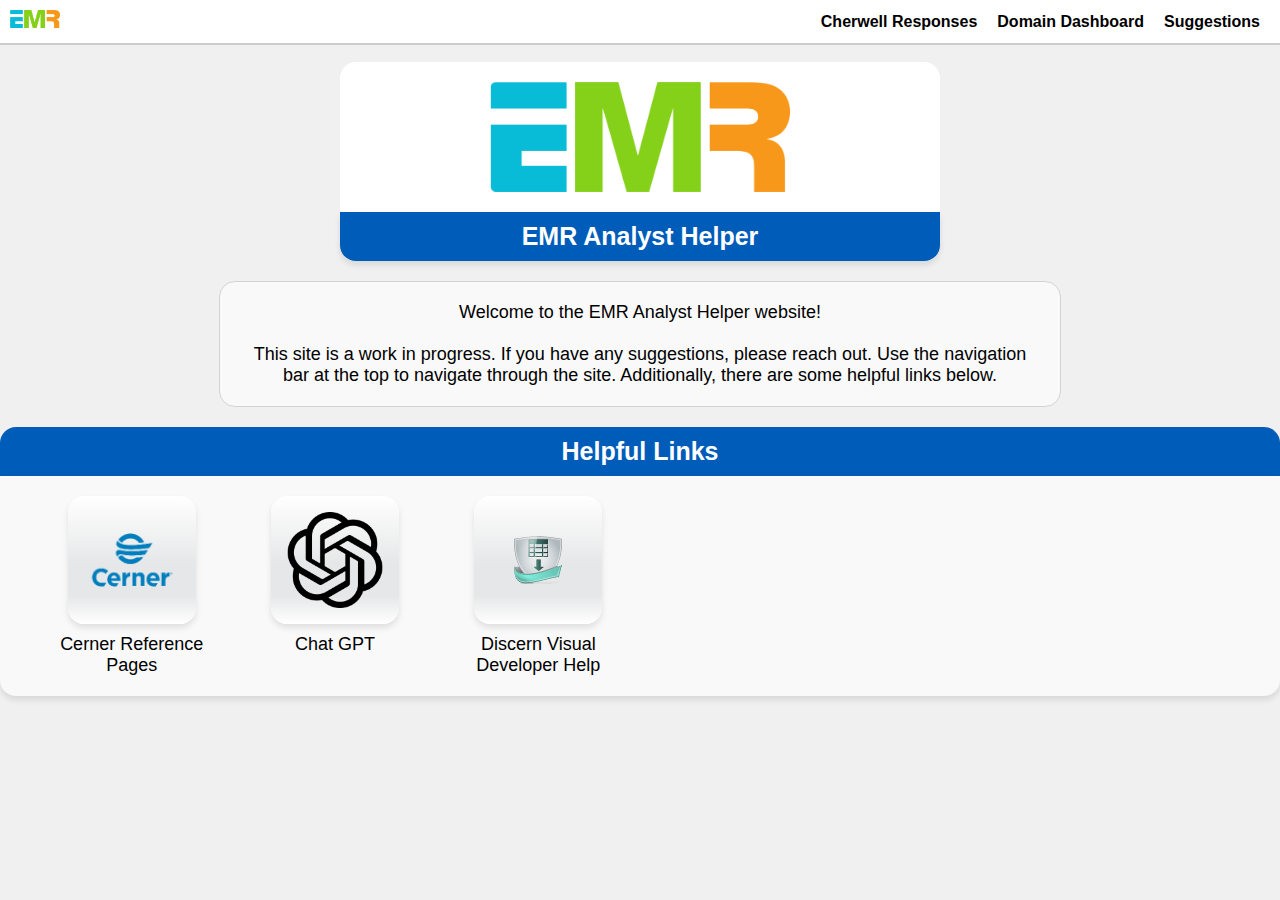
<file: index.html>
<!DOCTYPE html>
<html lang="en">
<head>
    <meta charset="UTF-8">
    <meta name="viewport" content="width=device-width, initial-scale=1.0">
    <title>EMR Analyst Helper</title>
    <link rel="icon" href="images/laptop_icon.png" type="image/png">
	<link rel="stylesheet" href="css/index.css">
    <link rel="stylesheet" href="css/navbar.css">
    <link rel="stylesheet" href="css/styles.css">
</head>
<body>
	<!-- Title Tile Start -->
	<div id="navbar-container"></div> <!--Placeholder Nav Bar, replaced by JS-->
		<div class="logo-bg">
		<a href="https://nhwoodsaa.github.io/">
			<img src="images/EMR-LOGO-RGB.png" class="emr-logo" alt="EMR Logo">
		</a>
	</div>
	<div class="title-bg">
		<h1 class="heading">
			EMR Analyst Helper
		</h1>
	</div>
	<!-- Title Tile End -->
	
	<div class="blurb">
		<p>
			Welcome to the EMR Analyst Helper website!<br><br>
			This site is a work in progress. If you have any suggestions, please reach out.
			Use the navigation bar at the top to navigate through the site.
			Additionally, there are some helpful links below.
		</p>
	</div>
	<div class="helpful-links-header">
    <h1 class="heading">Helpful Links</h1>
	</div>
	<div class="helpful-links-body">
		<div class="grid-container">
			<div class="grid-item">
				<a href="https://wiki.cerner.com/display/public/reference/Reference+Pages+Home" target="_blank">
					<div class="button">
						<img src="images/index-links/cerner-ref-pages.png" class="link-image" alt="Cerner Reference Pages">
					</div>
				</a>
				<p>Cerner Reference Pages</p>
			</div>
			<div class="grid-item">
				<a href="https://chat.openai.com/auth/login" target="_blank">
					<div class="button">
						<img src="images/index-links/openai-logomark.png" class="link-image" alt="Chat GPT">
					</div>
				</a>
				<p>Chat GPT</p>
			</div>
			<div class="grid-item">
				<a href="https://wiki.cerner.com/display/1101discernHP/Programming+Reference+Help+in+Discern+Explorer" target="_blank">
					<div class="button">
						<img src="images/index-links/discernvisual.png" class="link-image" alt="DVDev Help">
					</div>
				</a>
				<p>Discern Visual Developer Help</p>
			</div>
			<!-- Add more grid items as needed -->
		</div>
	</div>
    <script src="scripts.js">/* Script to pull in nav-bar */</script>
</body>
</html>
</file>
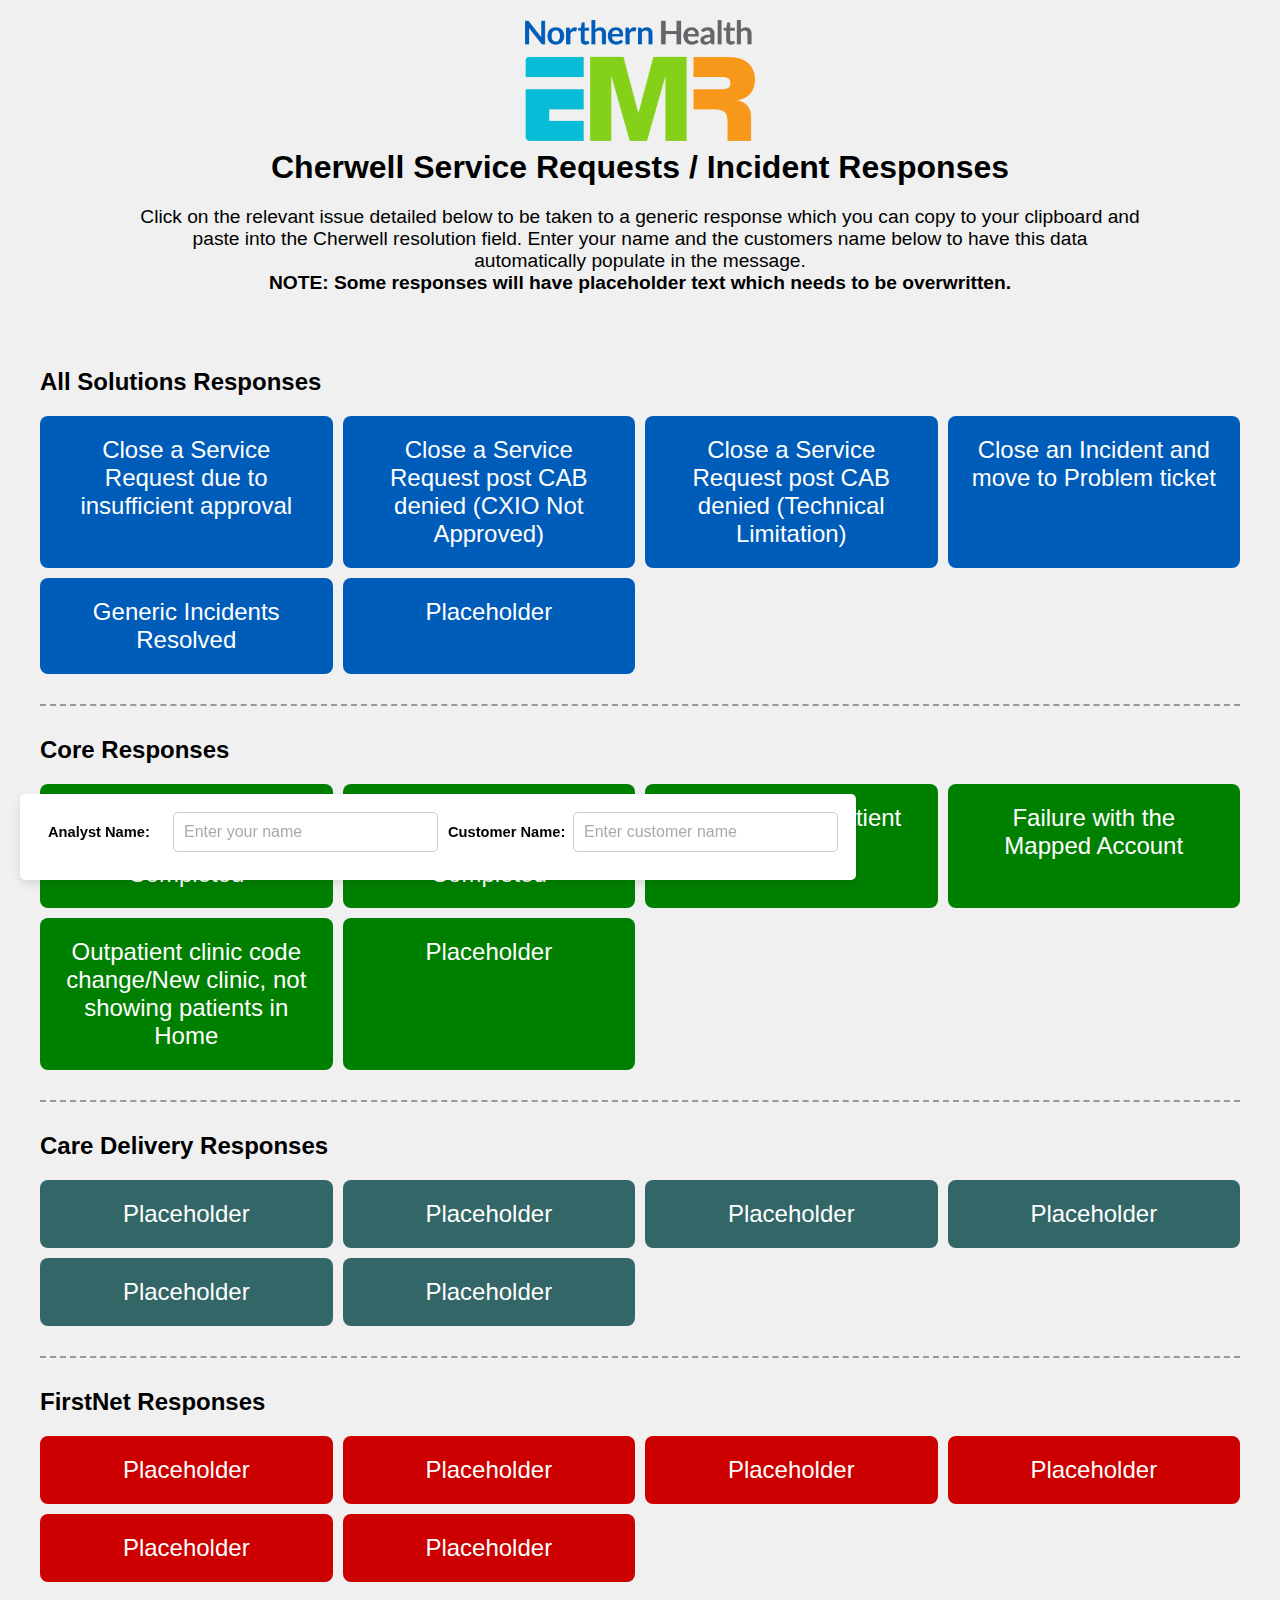
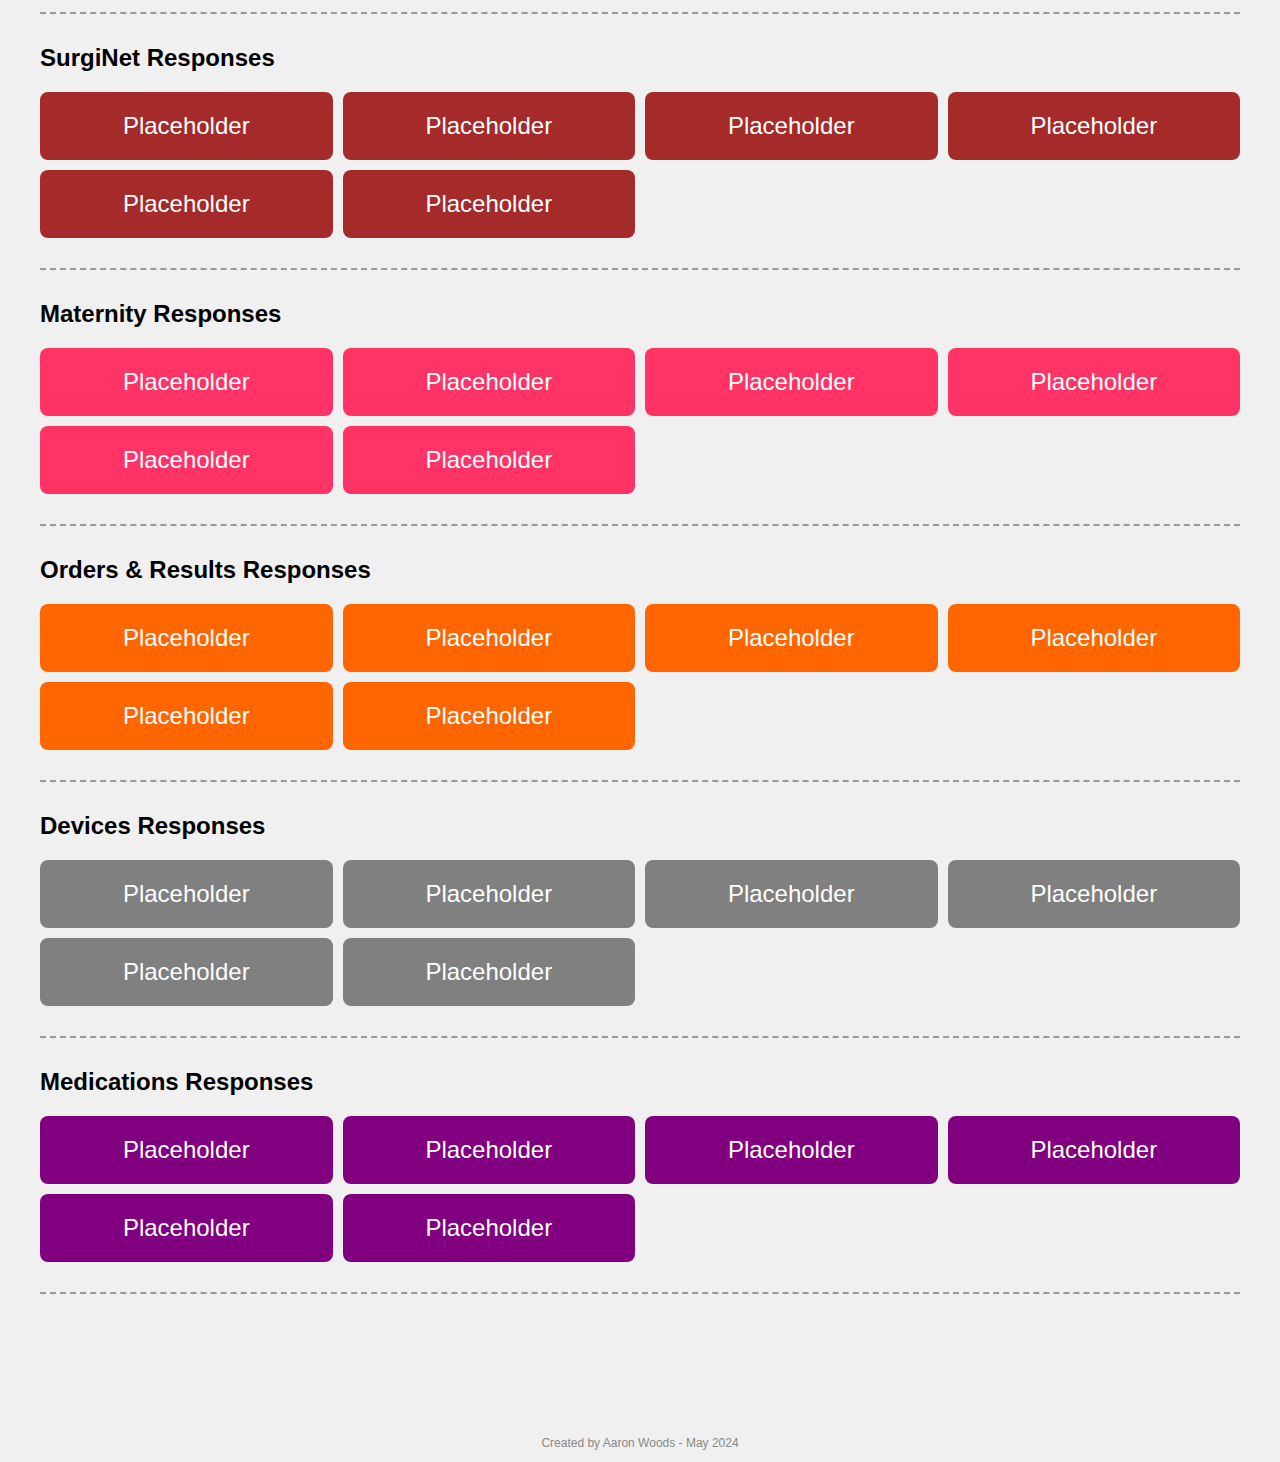
<file: cherwell_SR_incident_responses.html>
﻿<!DOCTYPE html>
<html lang="en">
<head>
    <meta charset="UTF-8">
    <meta name="viewport" content="width=device-width, initial-scale=1.0">
    <title>Cherwell Responses</title>
	<link rel="icon" href="icon.png" type="image/png">
    <style>
        html, body {
            height: 100%;
            margin: 0;
            padding: 0;
            display: flex;
            flex-direction: column;
            align-items: center;
            justify-content: flex-start;
            font-family: Arial, sans-serif;
            background-color: #f0f0f0;
        }
        h1 {
            margin-top: 20px;
            margin-bottom: 20px;
            width: 100%;
            text-align: center;
			display: block;
        }
		.emr-logo {
			width: 18%;
			height:auto;
			align-items: center;
		}
		.input-field {
			display: flex;
			width: 100%;
			padding: 10px;
			font-size: 16px;
			border: 1px solid #ccc;
			border-radius: 5px;
			margin-bottom: 10px;
			box-sizing: border-box;
			align-items: center;
			flex-direction: row;
		}
		#input-names {
			display: flex;
			flex-direction: row;
			align-items: center;
			width: 100%;
			max-width: 800px; /* Adjust max-width as needed */
			margin: 0 auto; /* Center the container horizontally */
		}

		.input-field:focus {
			outline: none;
			border-color: #007bff;
			box-shadow: 0 0 5px rgba(0, 123, 255, 0.5);
		}

		.input-field::placeholder {
			color: #aaa;
		}
		
		.input-label {
			font-weight: bold;
			font-size: 11pt;
			text-align: left;
			margin-left: 10px;
			margin-bottom: 10px;
			width: 50%;
		}
		.input-container {
            position: fixed;
            bottom: 20px;
            left: 20px;
            width: 300px;
            background-color: white;
            padding: 18px;
            box-shadow: 0 4px 8px rgba(0, 0, 0, 0.1);
            border-radius: 5px;
			z-index: 1000;
			
        }
		.separator {
			border-top: 2px dashed #999; /* Use dashed border for a stylish look */
			margin: 30px 0; /* Increase margin for more separation */
			width: 100%; /* Make sure the separator spans the entire width */
			z-index: 10;
		}

		.section-paragraph {
            font-size: 1.2em;
            margin-bottom: 20px;
            text-align: center;
            max-width: 1000px; /* Adjust max-width as needed */
            margin: 0 auto; /* Center the paragraph horizontally */
		}
        .grid-container {
            display: grid;
            grid-template-columns: repeat(4, 1fr);
            gap: 10px;
            width: 100%;
            max-width: 1200px;
			margin: 0 auto;
			position: relative;
			z-index: 10;
        }
		.tile {
			background-color: #005CB9;
			color: white;
			padding: 20px;
			text-align: center;
			font-size: 1.5em;
			border-radius: 8px;
			cursor: pointer;
			transition: transform 0.3s ease, background-color 0.3s ease;
			min-width: 150px;
			position: relative;
			overflow: hidden;
		}
		.tile2 {
			background-color: green;
			color: white;
			padding: 20px;
			text-align: center;
			font-size: 1.5em;
			border-radius: 8px;
			cursor: pointer;
			transition: transform 0.3s ease, background-color 0.3s ease;
			min-width: 150px;
			position: relative;
			overflow: hidden;
		}
		.tile3 {
			background-color: #336666;
			color: white;
			padding: 20px;
			text-align: center;
			font-size: 1.5em;
			border-radius: 8px;
			cursor: pointer;
			transition: transform 0.3s ease, background-color 0.3s ease;
			min-width: 150px;
			position: relative;
			overflow: hidden;
		}
		.tile4 {
			background-color: #CC0000;
			color: white;
			padding: 20px;
			text-align: center;
			font-size: 1.5em;
			border-radius: 8px;
			cursor: pointer;
			transition: transform 0.3s ease, background-color 0.3s ease;
			min-width: 150px;
			position: relative;
			overflow: hidden;
		}
		.tile5 {
			background-color: brown;
			color: white;
			padding: 20px;
			text-align: center;
			font-size: 1.5em;
			border-radius: 8px;
			cursor: pointer;
			transition: transform 0.3s ease, background-color 0.3s ease;
			min-width: 150px;
			position: relative;
			overflow: hidden;
		}
		.tile6 {
			background-color: #FF3366;
			color: white;
			padding: 20px;
			text-align: center;
			font-size: 1.5em;
			border-radius: 8px;
			cursor: pointer;
			transition: transform 0.3s ease, background-color 0.3s ease;
			min-width: 150px;
			position: relative;
			overflow: hidden;
		}
		.tile7 {
			background-color: #FF6600;
			color: white;
			padding: 20px;
			text-align: center;
			font-size: 1.5em;
			border-radius: 8px;
			cursor: pointer;
			transition: transform 0.3s ease, background-color 0.3s ease;
			min-width: 150px;
			position: relative;
			overflow: hidden;
		}
		.tile8 {
			background-color: grey;
			color: white;
			padding: 20px;
			text-align: center;
			font-size: 1.5em;
			border-radius: 8px;
			cursor: pointer;
			transition: transform 0.3s ease, background-color 0.3s ease;
			min-width: 150px;
			position: relative;
			overflow: hidden;
		}
		.tile9 {
			background-color: purple;
			color: white;
			padding: 20px;
			text-align: center;
			font-size: 1.5em;
			border-radius: 8px;
			cursor: pointer;
			transition: transform 0.3s ease, background-color 0.3s ease;
			min-width: 150px;
			position: relative;
			overflow: hidden;
		}
		.tile::before, .tile2::before, .tile3::before, .tile4::before, .tile5::before, .tile6::before, .tile7::before, .tile8::before, .tile9::before {
			content: "";
			position: absolute;
			top: 0;
			left: 0;
			right: 0;
			bottom: 0;
			background-color: rgba(255, 255, 255, 0); /* Initial transparent overlay */
			transition: background-color 0.3s ease;
			z-index: 0;
		}

		.tile:hover::before, .tile2:hover::before, .tile3:hover::before, .tile4:hover::before, .tile5:hover::before, .tile6:hover::before, .tile7:hover::before, .tile8:hover::before, .tile9:hover::before  {
			background-color: rgba(255, 255, 255, 0.3); /* Lighten by adding a white overlay */
		}

		.tile:hover, .tile2:hover, .tile3:hover, .tile4:hover, .tile5:hover, .tile6:hover, .tile7:hover, .tile8:hover, .tile9:hover {
			transform: scale(1.03);
		}

		.tile > *, .tile2 > *, .tile3 > *, .tile4 > *, .tile5 > *, .tile6 > *, .tile7 > *, .tile8 > *, .tile9 > *  {
			position: relative;
			z-index: 1;
		}

		
        .detail-view {
            display: none;
            flex-direction: column;
            align-items: center;
            justify-content: center;
            width: 100%;
            text-align: center;
            padding: 20px;
        }
        .detail-view p {
            font-size: 1em;
            margin: 20px 0;
			max-width: 1000px;
			
        }
        .back-button, .copy-button {
            background-color: #636569;
            color: white;
            padding: 10px 20px;
            border: none;
            border-radius: 5px;
            cursor: pointer;
            margin: 5px;
			transition: transform 0.3s ease, background-color 0.3s ease; /* Add transition for smooth transformation and color change */

        }
		.back-button:hover, .copy-button:hover {
			background-color: grey; /* Lighten the background color on hover */
        
		}
        .notification {
            position: fixed;
            bottom: 20px;
            left: 50%;
            transform: translateX(-50%);
            background-color: #FF6B00;
            color: white;
            padding: 10px 20px;
            border-radius: 5px;
            opacity: 0;
            transition: opacity 0.5s ease, transform 0.5s ease;
			z-index: 1000;
        }
        .notification.show {
            opacity: 1;
            transform: translateX(-50%) translateY(0);
        }
        .notification.hide {
            opacity: 0;
            transform: translateX(-50%) translateY(10px);
        }
		.bottom-div {
		padding: 50px;
		}
		
    </style>
</head>
<body>
    
	<h1 id="page-title">
	<img src="NH-EMR-LOGO-RGB.png" class="emr-logo" alt="Northern Health Logo">
	<br>
	Cherwell Service Requests / Incident Responses
	</h1>
	<p id="page-description" class="section-paragraph">
	Click on the relevant issue detailed below to be taken to a generic response which you can copy to your clipboard and paste into the Cherwell resolution field. 
	Enter your name and the customers name below to have this data automatically populate in the message. 
	<br>
	<b>NOTE: Some responses will have placeholder text which needs to be overwritten.</b>
	</p>
	<br>
	<br>
	<div class="input-container" id="input-names">
		<div id="input-names">
			<label for="analyst-name" class="input-label">Analyst Name:</label>
			<input type="text" id="analyst-name" class="input-field" placeholder="Enter your name">
			<label for="customer-name" class="input-label">Customer Name:</label>
			<input type="text" id="customer-name" class="input-field" placeholder="Enter customer name">
		</div>
	</div>
	<br>
    <div id="grid-container">
		<h2>All Solutions Responses</h2>
		<div class="grid-container" id="grid-container-all-solutions">
			<div class="tile" onclick="showDetail(1001)">Close a Service Request due to insufficient approval</div>
			<div class="tile" onclick="showDetail(1002)">Close a Service Request post CAB denied (CXIO Not Approved)</div>
			<div class="tile" onclick="showDetail(1003)">Close a Service Request post CAB denied (Technical Limitation)</div>
			<div class="tile" onclick="showDetail(1004)">Close an Incident and move to Problem ticket</div>
			<div class="tile" onclick="showDetail(1005)">Generic Incidents Resolved</div>
			<div class="tile" onclick="showDetail(1006)">Placeholder</div>
		</div>
		<div class="separator"></div>
		<h2>Core Responses</h2>
		<div class="grid-container" id="grid-container-core">
			<div class="tile2" onclick="showDetail(2001)">User Provisioning Request (Single) Completed</div>
			<div class="tile2" onclick="showDetail(2002)">User Provisioning Request (Bulk) Completed</div>
			<div class="tile2" onclick="showDetail(2003)">Pre-admits in patient list</div>
			<div class="tile2" onclick="showDetail(2004)">Failure with the Mapped Account</div>
			<div class="tile2" onclick="showDetail(2005)">Outpatient clinic code change/New clinic, not showing patients in Home</div>
			<div class="tile2" onclick="showDetail(2006)">Placeholder</div>
		</div>
		<div class="separator"></div>
		<h2>Care Delivery Responses</h2>
		<div class="grid-container" id="grid-container-care-delivery">
			<div class="tile3" onclick="showDetail(3001)">Placeholder</div>
			<div class="tile3" onclick="showDetail(3002)">Placeholder</div>
			<div class="tile3" onclick="showDetail(3003)">Placeholder</div>
			<div class="tile3" onclick="showDetail(3004)">Placeholder</div>
			<div class="tile3" onclick="showDetail(3005)">Placeholder</div>
			<div class="tile3" onclick="showDetail(3006)">Placeholder</div>
		</div>
		<div class="separator"></div>
		<h2>FirstNet Responses</h2>
		<div class="grid-container" id="grid-container-firstNet">
			<div class="tile4" onclick="showDetail(4001)">Placeholder</div>
			<div class="tile4" onclick="showDetail(4002)">Placeholder</div>
			<div class="tile4" onclick="showDetail(4003)">Placeholder</div>
			<div class="tile4" onclick="showDetail(4004)">Placeholder</div>
			<div class="tile4" onclick="showDetail(4005)">Placeholder</div>
			<div class="tile4" onclick="showDetail(4006)">Placeholder</div>
		</div>
		<div class="separator"></div>
		<h2>SurgiNet Responses</h2>
		<div class="grid-container" id="grid-container-surgiNet">
			<div class="tile5" onclick="showDetail(5001)">Placeholder</div>
			<div class="tile5" onclick="showDetail(5002)">Placeholder</div>
			<div class="tile5" onclick="showDetail(5003)">Placeholder</div>
			<div class="tile5" onclick="showDetail(5004)">Placeholder</div>
			<div class="tile5" onclick="showDetail(5005)">Placeholder</div>
			<div class="tile5" onclick="showDetail(5006)">Placeholder</div>		</div>
		<div class="separator"></div>
		<h2>Maternity Responses</h2>
		<div class="grid-container" id="grid-container-maternity">
			<div class="tile6" onclick="showDetail(6001)">Placeholder</div>
			<div class="tile6" onclick="showDetail(6002)">Placeholder</div>
			<div class="tile6" onclick="showDetail(6003)">Placeholder</div>
			<div class="tile6" onclick="showDetail(6004)">Placeholder</div>
			<div class="tile6" onclick="showDetail(6005)">Placeholder</div>
			<div class="tile6" onclick="showDetail(6006)">Placeholder</div>		</div>	
		<div class="separator"></div>			
		<h2>Orders & Results Responses</h2>

		<div class="grid-container" id="grid-container-orders-and-results">
			<div class="tile7" onclick="showDetail(7001)">Placeholder</div>
			<div class="tile7" onclick="showDetail(7002)">Placeholder</div>
			<div class="tile7" onclick="showDetail(7003)">Placeholder</div>
			<div class="tile7" onclick="showDetail(7004)">Placeholder</div>
			<div class="tile7" onclick="showDetail(7005)">Placeholder</div>
			<div class="tile7" onclick="showDetail(7006)">Placeholder</div>
		</div>
		<div class="separator"></div>
		<h2>Devices Responses</h2>
		<div class="grid-container" id="grid-container-devices">
			<div class="tile8" onclick="showDetail(8001)">Placeholder</div>
			<div class="tile8" onclick="showDetail(8002)">Placeholder</div>
			<div class="tile8" onclick="showDetail(8003)">Placeholder</div>
			<div class="tile8" onclick="showDetail(8004)">Placeholder</div>
			<div class="tile8" onclick="showDetail(8005)">Placeholder</div>
			<div class="tile8" onclick="showDetail(8006)">Placeholder</div>
		</div>	
		<div class="separator"></div>
		<h2>Medications Responses</h2>
		<div class="grid-container" id="grid-container-devices">
			<div class="tile9" onclick="showDetail(8001)">Placeholder</div>
			<div class="tile9" onclick="showDetail(8002)">Placeholder</div>
			<div class="tile9" onclick="showDetail(8003)">Placeholder</div>
			<div class="tile9" onclick="showDetail(8004)">Placeholder</div>
			<div class="tile9" onclick="showDetail(8005)">Placeholder</div>
			<div class="tile9" onclick="showDetail(8006)">Placeholder</div>
		</div>	
	<div class="separator"></div>
	<div class="bottom-div">
	</div>
	</div>
	
	
	<!-- Start detail page -->
	
	

    <div class="detail-view" id="detail-view">
		<h1>
	Cherwell Response:
	</h1>
        <p id="detail-text"></p>
        <button class="copy-button" onclick="copyToClipboard()">Copy to Clipboard</button>
        <button class="back-button" onclick="goBack()">Back</button>
    </div>
	
    <div class="notification" id="notification">Text copied to clipboard &#10004;</div>
	
	<!-- End detail page-->

<footer>
    <p style="font-size: 12px; color: #888;">Created by Aaron Woods - May 2024</p>
</footer>

    <script>
        // Function to retrieve the analyst name from local storage
        function getAnalystNameFromStorage() {
            return localStorage.getItem('analystName') || '';
        }

        // Function to save the analyst name to local storage
        function saveAnalystNameToStorage(name) {
            localStorage.setItem('analystName', name);
        }

        // Function to populate the analyst name input field
        function populateAnalystName() {
            const analystNameInput = document.getElementById('analyst-name');
            const savedName = getAnalystNameFromStorage();
            if (savedName) {
                analystNameInput.value = savedName;
            }
        }

        // Call the populateAnalystName function when the page loads
        window.addEventListener('DOMContentLoaded', populateAnalystName);

        // Function to handle analyst name changes and save to local storage
        document.getElementById('analyst-name').addEventListener('input', function() {
            saveAnalystNameToStorage(this.value);
        });
		
	
        function showDetail(tileNumber) {
            
			const details = {
			// All Solutions Responses [Prefix 1xxx]
                1001: "We're reaching out to inform you that we're closing your ticket as we will require any further action or change regarding this request will require approval from your Director/Operations Manager/Head of Unit.\nShould you wish to pursue this matter further, please ensure to obtain the necessary approvals. \nIf you have any questions or need assistance navigating this process, feel free to reach out to us, and we'll be happy to guide you through it.",
				1002: "",
				1003: "We're reaching out to inform you that unfortunately we're closing your ticket as we are unable to implement the requested change in the system due to technical limitations within the EMR.\n\n[Insert reason why, what we have done and how we have tried to resolved this  (i.e., weekly enhancement and optimisation meeting discussion, reached out to UCern community, HTS constraints etc)]\n\nIf you have any questions, please feel free to reach out to us and discuss further.",
				1004: "We're reaching out to inform you that this issue is still being investigated. As this is a long-standing issue which will require our vendor to investigate further we are closing this ticket and logging a Problem ticket. This Incident will be linked to the new Problem ticket.\n\nThe new Problem ticket ID is [Problem Ticket ID].\n\nYou will be notified once this Problem is fully resolved via email.",
				1005: "This issue has been resolved, please reach out if you experience any further issues or errors.",
				1006: "",
            // Core Responses [Prefix 2xxx]
				2001: "This users access has now been created. Please get the user to log on to the EMR at their earliest convenience,  if the user is facing any issues with their login please get them to log a Cherwell ticket detailing any issues they are facing.",
				2002: "This access request has now been completed. If any user is facing issues with their login please get them to log a Cherwell ticket detailing any issues they are facing.",
				2003: "Please ensure when you’re creating a patient list that you select the Encounter Type filter as 'Inpatient'. You are seeing patients with a 'pre-admit' in your list, this is expected behaviour. For more information on how to alter your patient list see the following QRG: https://emr-media.nh.org.au/wp-content/uploads/2023/08/Allied-Health-Patient-Lists-Location-and-Medical-Service.pdf. Please let us know once changing this setting if your issue persists.",
				2004: "To fix the failure with mapped account error you need to reset your password. To achieve this you can either click CTRL + ALT + DEL on any NH computer and select 'Reset Password' and follow the prompts. Or you can call NH Service Hub on 834 55555 and request a password reset. Please reach out if you have any further issues after the password reset.",
				2005: "When a new clinic is created or an existing clinic changes the clinic code the EMR team needs to be informed. This is because the EMR team needs to configure the code within the EMR, if this is not done prior to booking a patient in iPM the patient will not show up on the Home screen within the EMR. This clinic has now been set up correctly within the EMR, however any patient who was booked prior to now will need to have their appointment re-triggered from iPM. To achieve this you need to edit the appointment within iPM and add a full stop to the comments field within the Dependent Resources tab. If you require further help with re-trigerring of iPM appointments please reach out to the Outpatients department.",
			// Care Delivery [Prefix 3xxx]
				
			// FirstNet [Prefix 4xxx]
				
			// SurgiNet [Prefix 5xxx]
				
			// Maternity [Prefix 6xxx]
				
			// Orders & Results [Prefix 7xxx]
				
			// Devices [Prefix 8xxx]
				
			// Medications [Prefix 9xxx]
				
			
            };
            const analystName = document.getElementById('analyst-name').value;
			const customerName = document.getElementById('customer-name').value;
			const greeting = "Dear [Customer Name],\n\n" 
			const closing = "\n\nThank you, [Analyst Name]." 
			let detailText = details[tileNumber];
			detailText = greeting + detailText + closing // Add Dear Customer + From Analyst
			detailText = detailText.replace("[Analyst Name]", analystName);
			detailText = detailText.replace("[Customer Name]", customerName);
			
			
			document.getElementById('grid-container').style.display = 'none';
            document.getElementById('detail-text').innerText = detailText;
            document.getElementById('detail-view').style.display = 'flex';
            document.getElementById('page-description').style.display = 'none';
			document.getElementById('input-names').style.display = 'none';
			document.getElementById('page-title').style.display = 'none';
		}

        function goBack() {
            document.getElementById('detail-view').style.display = 'none';
            document.getElementById('grid-container').style.display = 'grid';
			document.getElementById('page-description').style.display = 'block';
			document.getElementById('input-names').style.display = 'flex';
			document.getElementById('page-title').style.display = 'block';
			
        }

        function copyToClipboard() {
            const detailText = document.getElementById('detail-text').innerText;
            navigator.clipboard.writeText(detailText).then(() => {
                showNotification();
            }).catch(err => {
                console.error('Failed to copy text: ', err);
            });
        }

        function showNotification() {
            const notification = document.getElementById('notification');
            notification.classList.add('show');
            notification.classList.remove('hide');

            setTimeout(() => {
                notification.classList.add('hide');
                setTimeout(() => {
                    notification.classList.remove('show');
                }, 500);
            }, 2000);
        }
    </script>
</body>
</html>
</file>
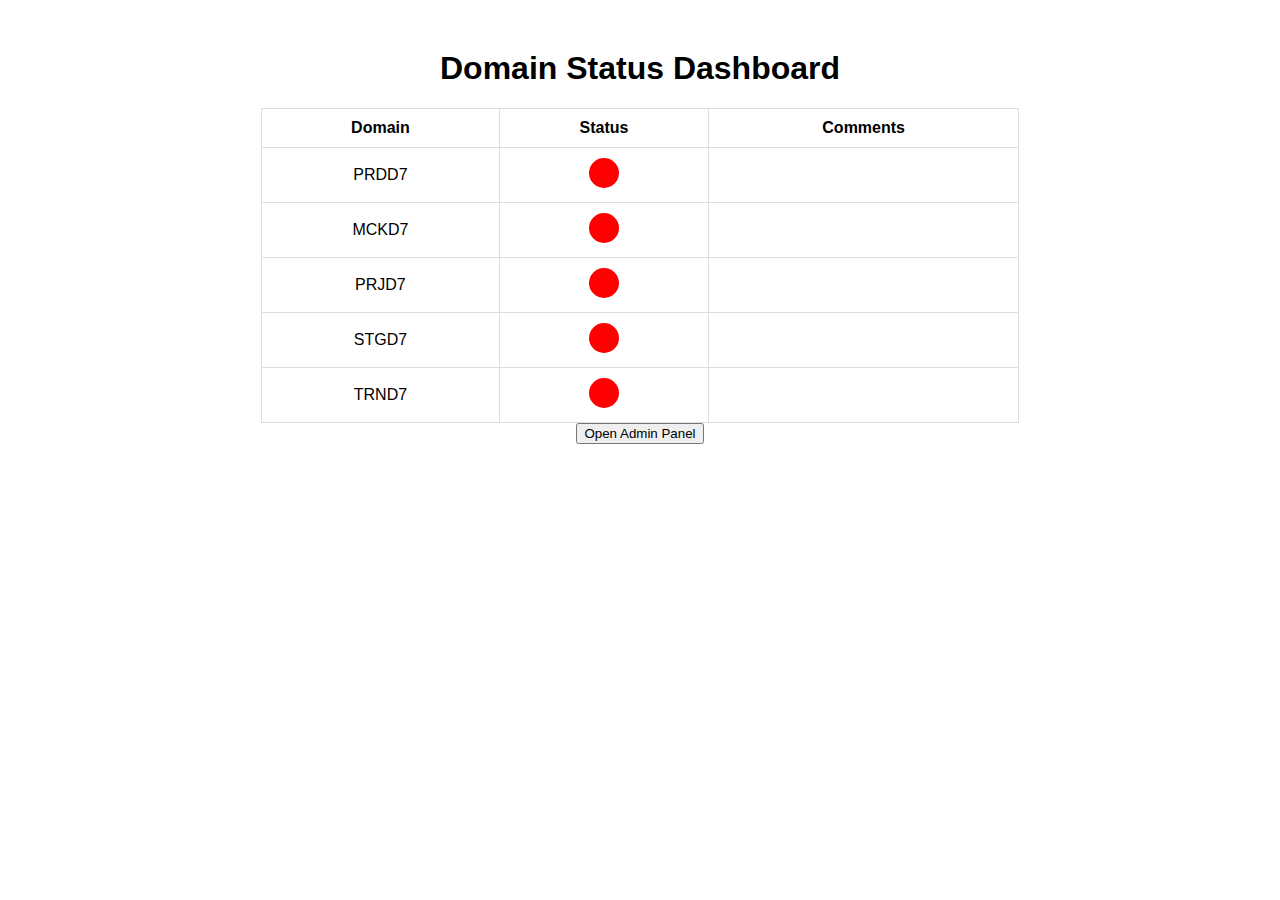
<file: domain_dashboard.html>
<!DOCTYPE html>
<html lang="en">
<head>
    <meta charset="UTF-8">
    <meta name="viewport" content="width=device-width, initial-scale=1.0">
    <title>Domain Status</title>
    <style>
        body {
            font-family: Arial, sans-serif;
            text-align: center;
            margin-top: 50px;
        }
        table {
            width: 60%;
            margin: auto;
            border-collapse: collapse;
        }
        th, td {
            padding: 10px;
            border: 1px solid #ddd;
        }
        .status-light {
            width: 30px;
            height: 30px;
            border-radius: 50%;
            display: inline-block;
        }
        .status-red {
            background-color: red;
        }
        .status-yellow {
            background-color: yellow;
        }
        .status-green {
            background-color: green;
        }
        .admin-panel {
            display: none;
            margin-top: 30px;
        }
        .admin-panel input, .admin-panel select {
            margin: 10px;
        }
    </style>
</head>
<body>
    <h1>Domain Status Dashboard</h1>
    <table>
        <thead>
            <tr>
                <th>Domain</th>
                <th>Status</th>
                <th>Comments</th>
            </tr>
        </thead>
        <tbody>
		    <tr id="PRDD7">
                <td>PRDD7</td>
                <td><div class="status-light" id="light-PRDD7"></div></td>
                <td><span id="comment-PRDD7"></span></td>
            </tr>
            <tr id="MCKD7">
                <td>MCKD7</td>
                <td><div class="status-light" id="light-MCKD7"></div></td>
                <td><span id="comment-MCKD7"></span></td>
            </tr>
            <tr id="PRJD7">
                <td>PRJD7</td>
                <td><div class="status-light" id="light-PRJD7"></div></td>
                <td><span id="comment-PRJD7"></span></td>
            </tr>
            <tr id="STGD7">
                <td>STGD7</td>
                <td><div class="status-light" id="light-STGD7"></div></td>
                <td><span id="comment-STGD7"></span></td>
            </tr>
            <tr id="TRND7">
                <td>TRND7</td>
                <td><div class="status-light" id="light-TRND7"></div></td>
                <td><span id="comment-TRND7"></span></td>
            </tr>
        </tbody>
    </table>

    <button onclick="promptAdmin()">Open Admin Panel</button>


    <div class="admin-panel" id="admin-panel">
        <h2>Admin Panel</h2>
        <label for="domain-select">Select Domain:</label>
        <select id="domain-select">
            <option value="PRDD7">PRDD7</option>
			<option value="MCKD7">MCKD7</option>
            <option value="PRJD7">PRJD7</option>
            <option value="STGD7">STGD7</option>
            <option value="TRND7">TRND7</option>
        </select>
        <label for="status-select">Select Status:</label>
        <select id="status-select">
            <option value="status-red">Red</option>
            <option value="status-yellow">Yellow</option>
            <option value="status-green">Green</option>
        </select>
        <label for="comment-input">Comment:</label>
        <input type="text" id="comment-input">
        <button onclick="updateStatus()">Update Status</button>
    </div>

    <script>
        let statuses = {
            "PRDD7": { "status": "status-red", "comment": "" },
			"MCKD7": { "status": "status-red", "comment": "" },
            "PRJD7": { "status": "status-red", "comment": "" },
            "STGD7": { "status": "status-red", "comment": "" },
            "TRND7": { "status": "status-red", "comment": "" }
        };

        // Function to toggle admin panel visibility
        function showAdminPanel() {
            const adminPanel = document.getElementById('admin-panel');
            adminPanel.style.display = 'block';
        }

        // Function to update the status of a domain
        function updateStatus() {
            const domain = document.getElementById('domain-select').value;
            const status = document.getElementById('status-select').value;
            const comment = document.getElementById('comment-input').value;
            const light = document.getElementById(`light-${domain}`);
            const commentField = document.getElementById(`comment-${domain}`);

            light.className = `status-light ${status}`;
            commentField.textContent = comment;

            statuses[domain] = { "status": status, "comment": comment };
        }

        // Prompt for admin access
        function promptAdmin() {
            const adminPassword = "admin123";
            const userPassword = prompt("Enter admin password to access admin panel:");
            if (userPassword === adminPassword) {
                showAdminPanel();
            } else {
                alert("Access Denied: You are not an admin.");
            }
        }

        // Function to load statuses from file input
        function loadFile() {
            document.getElementById('fileInput').click();
        }


        // Function to update the lights and comments based on the statuses
        function updateLights() {
            for (const domain in statuses) {
                const status = statuses[domain].status;
                const comment = statuses[domain].comment;
                const light = document.getElementById(`light-${domain}`);
                const commentField = document.getElementById(`comment-${domain}`);
                
                light.className = `status-light ${status}`;
                commentField.textContent = comment;
            }
        }

        // Load statuses when the page loads
        window.onload = updateLights;
    </script>
</body>
</html>
</file>
<file: css/index.css>
.grid-container {
            display: grid;
            grid-template-columns: repeat(6, 1fr);
            gap: 20px;
            width: 100%;
            max-width: 1200px;
            margin: 0 auto;
            position: relative;
        }
        .grid-item {
            text-align: center;
        }
        .button {
            width: 128px;
            height: 128px;
            background: linear-gradient(180deg,#fff 0,#e6e7e8 53%,#e6e7e8 78%,#fff);
            border-radius: 16px; /* Adjust as needed for roundness */
            display: flex;
            justify-content: center;
            align-items: center;
            margin: 0 auto 10px; /* Centering button within the grid item and adding bottom margin */
            box-shadow: 0 4px 6px rgba(0, 0, 0, 0.1);
			transition: transform 0.3s ease, background 0.3s ease; /* Transition for hover effect */
        }
		.button:hover {
            background: linear-gradient(45deg,#fff 0,#e6e7e8 33%,#e6e7e8 63%,#fff);
            transform: scale(1.05); /* Slightly scale up on hover */
            box-shadow: 0 6px 8px rgba(0, 0, 0, 0.2); /* Increase shadow on hover */
        }
        .link-image {
            max-width: 96px;
            max-height: 96px;
        }
</file>
<file: css/navbar.css>
#main-navbar {
  background-color: #fff; /* Change background color to white */
  border-bottom: 2px solid #ccc; /* Add grey border at the bottom */
  color: #000; /* Change text color to black for better contrast */
  padding: 10px 0;
  position: fixed;
  width: 100%;
  top: 0;
  z-index: 1000;
}

.container {
  display: flex;
  justify-content: space-between;
  align-items: center;
}

.navbar-brand {
  font-size: 1.2em;
  margin-left: 10px;
  font-weight: bold; /* Make text bold */
}

#navbar-links {
  list-style-type: none;
  margin: 0;
  padding: 0;
  display: flex;
}

#navbar-links li {
  margin-right: 20px;
}

#navbar-links li a {
  color: #000; /* Change link color to black for better contrast */
  text-decoration: none;
  transition: color 0.3s ease;
  font-weight: bold; /* Make link text bold */
  font-family: 'Arial', sans-serif; /* Use a thicker font */
}

#navbar-links li a:hover {
  color: #666; /* Change hover color to grey */
}

#mobile-menu-toggle {
  display: none;
  flex-direction: column;
  cursor: pointer;
}

#mobile-menu-toggle span {
  background-color: #000; /* Change toggle color to black */
  height: 3px;
  width: 25px;
  margin: 3px 0;
  transition: all 0.3s ease;
}

@media screen and (max-width: 768px) {
  #navbar-links {
    display: none;
    flex-direction: column;
    background-color: #fff; /* Match mobile menu background to navbar */
    position: absolute;
    top: 100%;
    left: 0;
    width: 100%;
    padding: 10px 0;
    text-align: center;
    margin-top: 0;
    border-top: 2px solid #ccc; /* Add grey border at the top */
  }

  #navbar-links.active {
    display: flex;
  }

  #mobile-menu-toggle {
    display: flex;
  }

  .navbar-brand,
  #navbar-links {
    width: 100%;
  }
}
</file>
<file: css/styles.css>
/* Standard Styles for all Pages */ 
		body {
            height: 100%;
            margin: 0;
            padding-top: 62px; /* To ensure nav-bar renders in correct spot*/
            align-items: center;
            font-family: 'Helvetica', 'Arial', sans-serif;
            background-color: #f0f0f0;
        }
		h1 {
            margin-top: 20px;
            margin-bottom: 20px;
            width: 100%;
            text-align: center;
			display: block;
			font-size: 25px;
		}
		p {
            font-size: 18px;
            margin-bottom: 20px;
            text-align: center;
            max-width: 1000px; 
            margin: 0 auto; 
		}
		.blurb {
			max-width: 800px;	
			margin: 20px auto;
			padding: 20px;
			background-color: #f9f9f9;	
			border-radius: 16px;
			border: 1px solid #d3d3d3;
		}
	/* End Standard Styles */
	
	
	/* Styles for the Title Tile */
		.emr-logo {
			width: 50%;
			height:auto;
			align-items: center;
			margin: auto;
			padding: 20px;
			display: flex;
		}
		.logo-bg {
			max-width: 600px;
			height: auto;
			width: 100%;
			background-color: white;
			margin: 0 auto;
			border-radius: 16px 16px 0 0;
			justify-content: center;
		}
		.title-bg {
			max-width: 600px;
			width: 100%;
			margin: 0px auto;
			border-radius: 0 0 16px 16px;
			background-color: #005CB9;
			box-shadow: 0 4px 6px rgba(0, 0, 0, 0.1);
		}
		.heading {
			margin: 0 auto;
			padding: 10px 0 10px 0;
			color: white;
		}
	/* End Title Tile Styles*/
	
	
	/* Helpful Links for Index Page Styles */
		.helpful-links-header {
			max-width: 1300px;
			width: 100%;
			background-color: white;
			margin: 0 auto;
			border-radius: 16px 16px 0 0;
			background-color: #005CB9;
			
		}
		.helpful-links-body {
			max-width: 1300px;
			width: 100%;
			background-color: #f9f9f9;
			margin: 0 auto;
			padding: 20px 0 20px 0;
			border-radius: 0 0 16px 16px;
			box-shadow: 0 4px 6px rgba(0, 0, 0, 0.1);
		}
	/* End Helpful Links Styles*/
</file>
